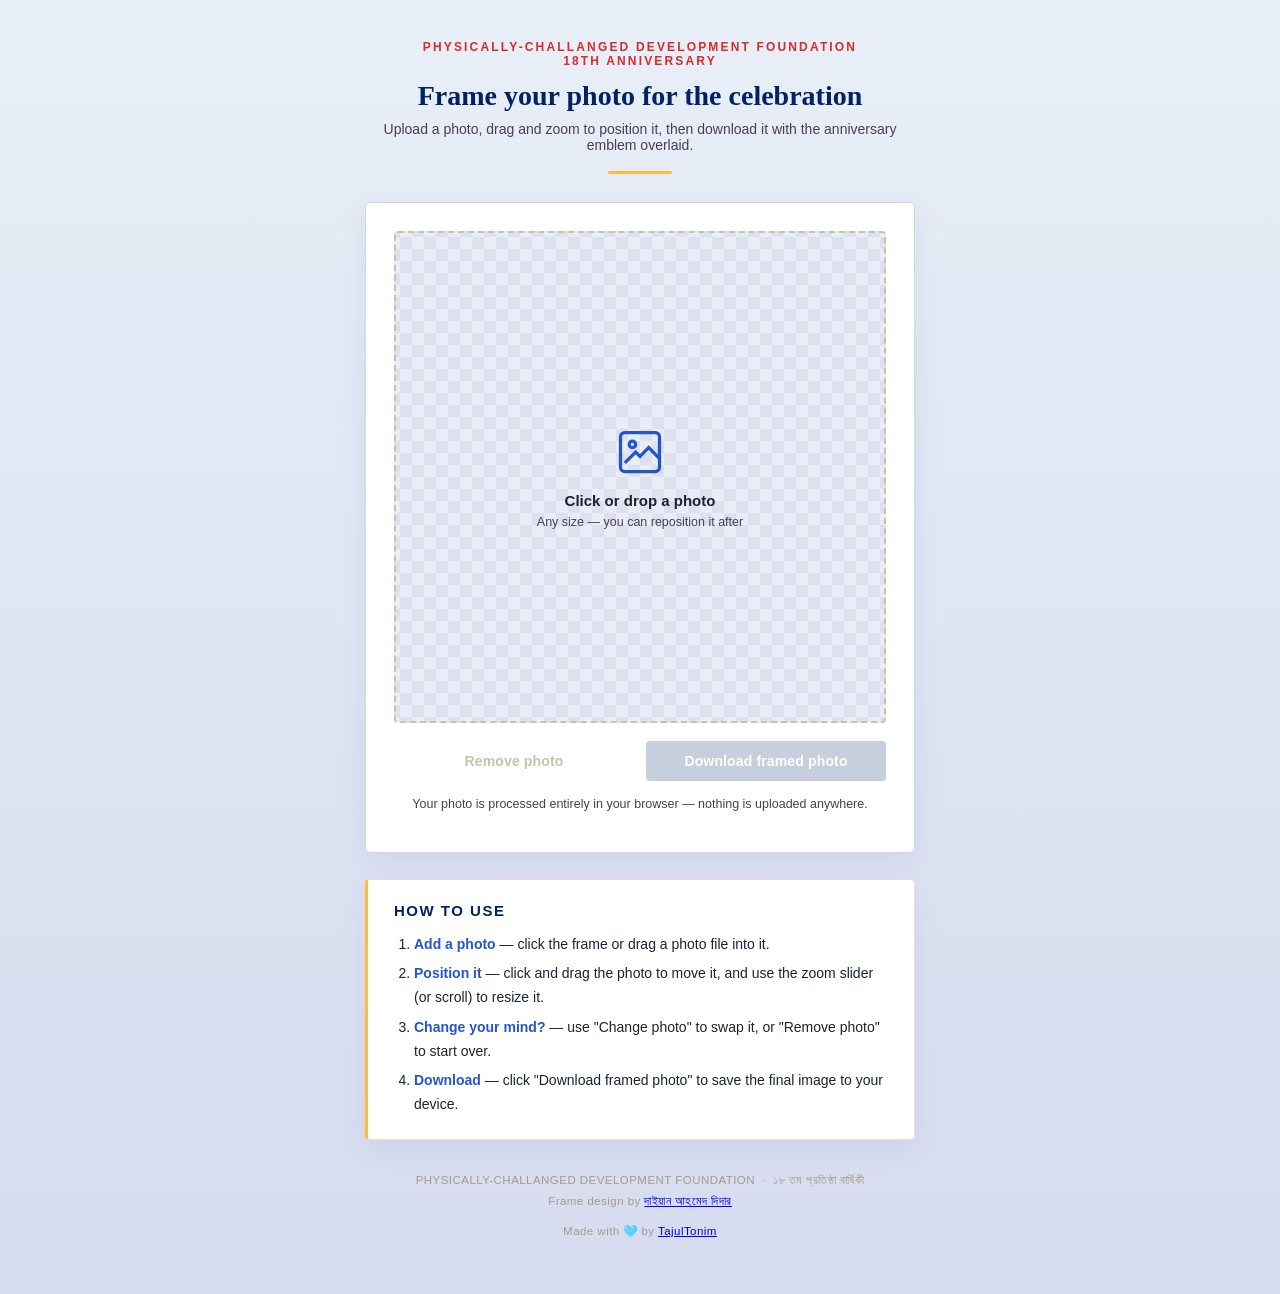
<file: pdf-18-frame/index.html>
<!doctype html>
<html lang="en">
  <head>

    <meta charset="UTF-8" />
    <meta name="viewport" content="width=device-width, initial-scale=1.0" />
    <title>
      PDF 18th Anniversary Photo Frame — Add the Emblem to Your Photo
    </title>
    <meta
      name="description"
      content="Upload your photo and instantly add the Physically-challanged Development Foundation(PDF) 18th Anniversary emblem overlay. Free, works in your browser, no upload to any server."
    />
    <meta
      name="keywords"
      content="Physically-challanged Development Foundation, PDF 18th anniversary, photo frame, profile picture frame, DP frame"
    />
    <meta name="author" content="Tajultonim" />
    <meta name="robots" content="index, follow" />
    <link rel="canonical" href="https://pdf-18-frame.pages.dev/" />

    <!-- Open Graph / Facebook -->
    <meta property="og:type" content="website" />
    <meta property="og:title" content="PDF 18th Anniversary Photo Frame" />
    <meta
      property="og:description"
      content="Add the Physically-challanged Development Foundation 18th Anniversary emblem to your photo in seconds — free and works right in your browser."
    />
    <meta
      property="og:image"
      content="https://pdf-18-frame.pages.dev/preview.png"
    />
    <meta property="og:image:width" content="526" />
    <meta property="og:image:height" content="526" />
    <meta property="og:url" content="https://pdf-18-frame.pages.dev/" />
    <meta property="og:locale" content="bn_BD" />
    <meta property="og:site_name" content="PDF 18th Anniversary Photo Frame" />

    <!-- Twitter / X -->
    <meta name="twitter:card" content="summary" />
    <meta name="twitter:title" content="PDF 18th Anniversary Photo Frame" />
    <meta
      name="twitter:description"
      content="Add the Physically-challanged Development Foundation 18th Anniversary emblem to your photo in seconds — free and works right in your browser."
    />
    <meta
      name="twitter:image"
      content="https://pdf-18-frame.pages.dev/preview.png"
    />

    <link rel="preload" href="frame.png" as="image" />
    <link rel="stylesheet" href="styles.css" />
    <link rel="apple-touch-icon" sizes="180x180" href="/apple-touch-icon.png" />
    <link rel="icon" type="image/png" sizes="32x32" href="/favicon-32x32.png" />
    <link rel="icon" type="image/png" sizes="16x16" href="/favicon-16x16.png" />
    <link rel="manifest" href="/site.webmanifest" />
  </head>
  <body>
    <div class="wrap">
      <header>
        <div class="eyebrow">Physically-challanged Development Foundation <br> 18th Anniversary</div>
        <h1>Frame your photo for the celebration</h1>
        <p class="sub">
          Upload a photo, drag and zoom to position it, then download it with
          the anniversary emblem overlaid.
        </p>
        <div class="gold-rule"></div>
      </header>

      <div class="stage">
        <div class="drop" id="dropZone">
          <canvas
            id="canvas"
            width="1400"
            height="1400"
            style="display: none"
          ></canvas>
          <div class="placeholder" id="placeholder">
            <div class="icon">
              <svg
                viewBox="0 0 24 24"
                fill="none"
                stroke="currentColor"
                stroke-width="1.5"
              >
                <rect x="3" y="3" width="18" height="18" rx="2" />
                <circle cx="8.5" cy="8.5" r="1.5" />
                <path d="M21 15l-5-5-4 4-2-2-5 5" />
              </svg>
            </div>
            <p>Click or drop a photo</p>
            <span>Any size — you can reposition it after</span>
          </div>
          <button class="change-btn" id="changeBtn">Change photo</button>
          <div class="hint-pill">Drag to reposition</div>
          <div class="frame-loader" id="frameLoader">
            <div class="spinner"></div>
            <span>Preparing frame…</span>
          </div>
        </div>
        <input type="file" id="fileInput" accept="image/*" />

        <div class="zoom-row" id="zoomRow">
          <label for="zoomSlider">Zoom</label>
          <input
            type="range"
            id="zoomSlider"
            min="1"
            max="3"
            step="0.01"
            value="1"
          />
        </div>

        <div class="actions">
          <button class="action-btn btn-secondary" id="resetBtn" disabled>
            Remove photo
          </button>
          <button class="action-btn btn-primary" id="downloadBtn" disabled>
            Download framed photo
          </button>
        </div>
        <p class="note">
          Your photo is processed entirely in your browser — nothing is uploaded
          anywhere.
        </p>
      </div>

      <div class="howto">
        <h2>How to use</h2>
        <ol>
          <li>
            <strong>Add a photo</strong> — click the frame or drag a photo file
            into it.
          </li>
          <li>
            <strong>Position it</strong> — click and drag the photo to move it,
            and use the zoom slider (or scroll) to resize it.
          </li>
          <li>
            <strong>Change your mind?</strong> — use "Change photo" to swap it,
            or "Remove photo" to start over.
          </li>
          <li>
            <strong>Download</strong> — click "Download framed photo" to save
            the final image to your device.
          </li>
        </ol>
      </div>

      <footer>
        PHYSICALLY-CHALLANGED DEVELOPMENT FOUNDATION &nbsp;·&nbsp; ১৮ তম প্রতিষ্ঠা বার্ষিকী<br />
        Frame design by
        <a
          href="https://www.facebook.com/dyandidar/"
          target="_blank"
          rel="noopener"
          >দাইয়ান আহমেদ দিদার</a
        ><br />

        <p style="margin-top: 10px">
          Made with 🩵 by
          <a
            href="https://www.facebook.com/tajultonim"
            target="_blank"
            rel="noopener"
            >TajulTonim</a
          >
        </p>
      </footer>
    </div>

    <script src="script.js" defer></script>
  </body>
</html>
</file>
<file: pdf-18-frame/styles.css>
:root {
  --navy: #012263;
  --royal-blue: #2456c9;
  --crimson: #d92b2b;
  --gold: #FFBC3A;
  --paper: #f3f8fd;
  --ink: #1c2333;
  --muted: #4B3D57;
}

* {
  box-sizing: border-box;
}

body {
  margin: 0;
  min-height: 100vh;
  font-family: "Georgia", "Times New Roman", serif;
  background: linear-gradient(180deg, #e8eff7 0%, #d6dbef 100%);
  color: var(--ink);
  display: flex;
  justify-content: center;
  padding: 40px 20px 40px;
}

.wrap {
  width: 100%;
  max-width: 550px;
}

header {
  text-align: center;
  margin-bottom: 28px;
}

.eyebrow {
  font-family: "Helvetica Neue", Arial, sans-serif;
  letter-spacing: 0.18em;
  text-transform: uppercase;
  font-size: 12px;
  color: var(--crimson);
  font-weight: 700;
  margin-bottom: 10px;
}

h1 {
  font-size: 28px;
  line-height: 1.25;
  margin: 0 0 8px;
  color: var(--navy);
}

.sub {
  font-family: "Helvetica Neue", Arial, sans-serif;
  font-size: 14px;
  color: var(--muted);
  margin: 0;
}

.gold-rule {
  height: 3px;
  width: 64px;
  background: var(--gold);
  margin: 18px auto 0;
  border-radius: 2px;
}

.stage {
  background: #fff;
  border: 1px solid #ccd7e7;
  border-radius: 6px;
  padding: 28px;
  box-shadow: 0 8px 30px rgba(26, 58, 122, 0.08);
}

.drop {
  position: relative;
  aspect-ratio: 1 / 1;
  width: 100%;
  border: 2px dashed #c9c2a8;
  border-radius: 4px;
  background: repeating-conic-gradient(#e8eef5 0% 25%, #dedfef 0% 50%) 50% /
    24px 24px;
  display: flex;
  align-items: center;
  justify-content: center;
  overflow: hidden;
  cursor: pointer;
  transition: border-color 0.2s ease;
}

.drop.has-image {
  cursor: grab;
  border-style: solid;
  border-color: #e7e0cc;
}

.drop.has-image.dragging {
  cursor: grabbing;
}

.drop:hover {
  border-color: var(--royal-blue);
}

.drop.dragover {
  border-color: var(--crimson);
  background-color: #fff5f5;
}

.drop canvas {
  width: 100%;
  height: 100%;
  display: block;
  touch-action: none;
  user-select: none;
  -webkit-user-drag: none;
}

.placeholder {
  text-align: center;
  padding: 24px;
  font-family: "Helvetica Neue", Arial, sans-serif;
}

.placeholder .icon {
  width: 52px;
  height: 52px;
  margin: 0 auto 14px;
  color: var(--royal-blue);
}

.placeholder .icon svg {
  width: 100%;
  height: 100%;
}

.placeholder p {
  margin: 0;
  font-size: 15px;
  color: var(--ink);
  font-weight: 600;
}

.placeholder span {
  display: block;
  margin-top: 6px;
  font-size: 12.5px;
  color: var(--muted);
}

.hint-pill {
  position: absolute;
  bottom: 12px;
  left: 50%;
  transform: translateX(-50%);
  font-family: "Helvetica Neue", Arial, sans-serif;
  font-size: 12px;
  font-weight: 600;
  color: #fff;
  background: rgba(26, 30, 46, 0.72);
  padding: 6px 13px;
  border-radius: 999px;
  pointer-events: none;
  opacity: 0;
  transition: opacity 0.2s ease;
  white-space: nowrap;
}

.drop.has-image:hover .hint-pill,
.drop.has-image.dragging .hint-pill {
  opacity: 1;
}

.change-btn {
  position: absolute;
  top: 10px;
  right: 10px;
  font-family: "Helvetica Neue", Arial, sans-serif;
  font-size: 12px;
  font-weight: 600;
  color: #fff;
  background: rgba(26, 30, 46, 0.72);
  border: none;
  padding: 7px 12px;
  border-radius: 999px;
  cursor: pointer;
  display: none;
}

.drop.has-image .change-btn {
  display: inline-flex;
}

.change-btn:hover {
  background: rgba(26, 30, 46, 0.92);
}

input[type="file"] {
  display: none;
}

.zoom-row {
  display: none;
  align-items: center;
  gap: 12px;
  margin-top: 18px;
  font-family: "Helvetica Neue", Arial, sans-serif;
}

.zoom-row.visible {
  display: flex;
}

.zoom-row label {
  font-size: 12.5px;
  color: var(--muted);
  font-weight: 600;
  white-space: nowrap;
}

.zoom-row input[type="range"] {
  flex: 1;
  accent-color: var(--royal-blue);
}

.actions {
  margin-top: 18px;
  display: flex;
  gap: 12px;
  flex-wrap: wrap;
}

button.action-btn {
  font-family: "Helvetica Neue", Arial, sans-serif;
  font-size: 14px;
  font-weight: 600;
  letter-spacing: 0.01em;
  padding: 12px 20px;
  border-radius: 4px;
  border: none;
  cursor: pointer;
  transition:
    transform 0.08s ease,
    box-shadow 0.15s ease,
    background 0.15s ease;
  flex: 1;
  min-width: 140px;
}

button.action-btn:active {
  transform: translateY(1px);
}

.btn-primary {
  background: var(--royal-blue);
  color: #fff;
}

.btn-primary:hover {
  background: var(--navy);
}

.btn-primary:disabled {
  background: #c7cedd;
  cursor: not-allowed;
}

.btn-secondary {
  background: transparent;
  color: var(--crimson);
  border: 1.5px solid var(--crimson);
}

.btn-secondary:hover {
  background: #fff5f5;
}

.btn-secondary:disabled {
  color: #c9c2a8;
  border-color: #e2ddc8;
  cursor: not-allowed;
  background: transparent;
}

.note {
  margin-top: 16px;
  font-family: "Helvetica Neue", Arial, sans-serif;
  font-size: 12.5px;
  color: var(--muted);
  text-align: center;
}

.howto {
  margin-top: 26px;
  background: #fff;
  border: 1px solid #e7e0cc;
  border-left: 3px solid var(--gold);
  border-radius: 4px;
  padding: 22px 26px;
  box-shadow: 0 8px 30px rgba(26, 58, 122, 0.06);
}

.howto h2 {
  margin: 0 0 14px;
  font-size: 15px;
  letter-spacing: 0.1em;
  text-transform: uppercase;
  color: var(--navy);
  font-family: "Helvetica Neue", Arial, sans-serif;
  font-weight: 700;
}

.howto ol {
  margin: 0;
  padding-left: 20px;
  font-family: "Helvetica Neue", Arial, sans-serif;
  font-size: 14px;
  line-height: 1.7;
  color: var(--ink);
}

.howto ol li {
  margin-bottom: 6px;
}
.howto ol li:last-child {
  margin-bottom: 0;
}
.howto strong {
  color: var(--royal-blue);
}

footer {
  text-align: center;
  margin-top: 30px;
  font-family: "Helvetica Neue", Arial, sans-serif;
  font-size: 11.5px;
  color: #a39c85;
  letter-spacing: 0.04em;
  line-height: 1.8;
}

/* Frame-loading spinner, shown over the drop zone while frame.png fetches */
.frame-loader {
  position: absolute;
  inset: 0;
  display: none;
  align-items: center;
  justify-content: center;
  flex-direction: column;
  gap: 10px;
  background: rgba(255, 255, 255, 0.88);
  z-index: 5;
  font-family: "Helvetica Neue", Arial, sans-serif;
  font-size: 12.5px;
  color: var(--muted);
  font-weight: 600;
}

.frame-loader.visible {
  display: flex;
}

.spinner {
  width: 26px;
  height: 26px;
  border-radius: 50%;
  border: 3px solid #e7e0cc;
  border-top-color: var(--royal-blue);
  animation: spin 0.8s linear infinite;
}

@keyframes spin {
  to {
    transform: rotate(360deg);
  }
}

@media (max-width: 480px) {
  .stage {
    padding: 18px;
  }
  h1 {
    font-size: 23px;
  }
}
</file>
